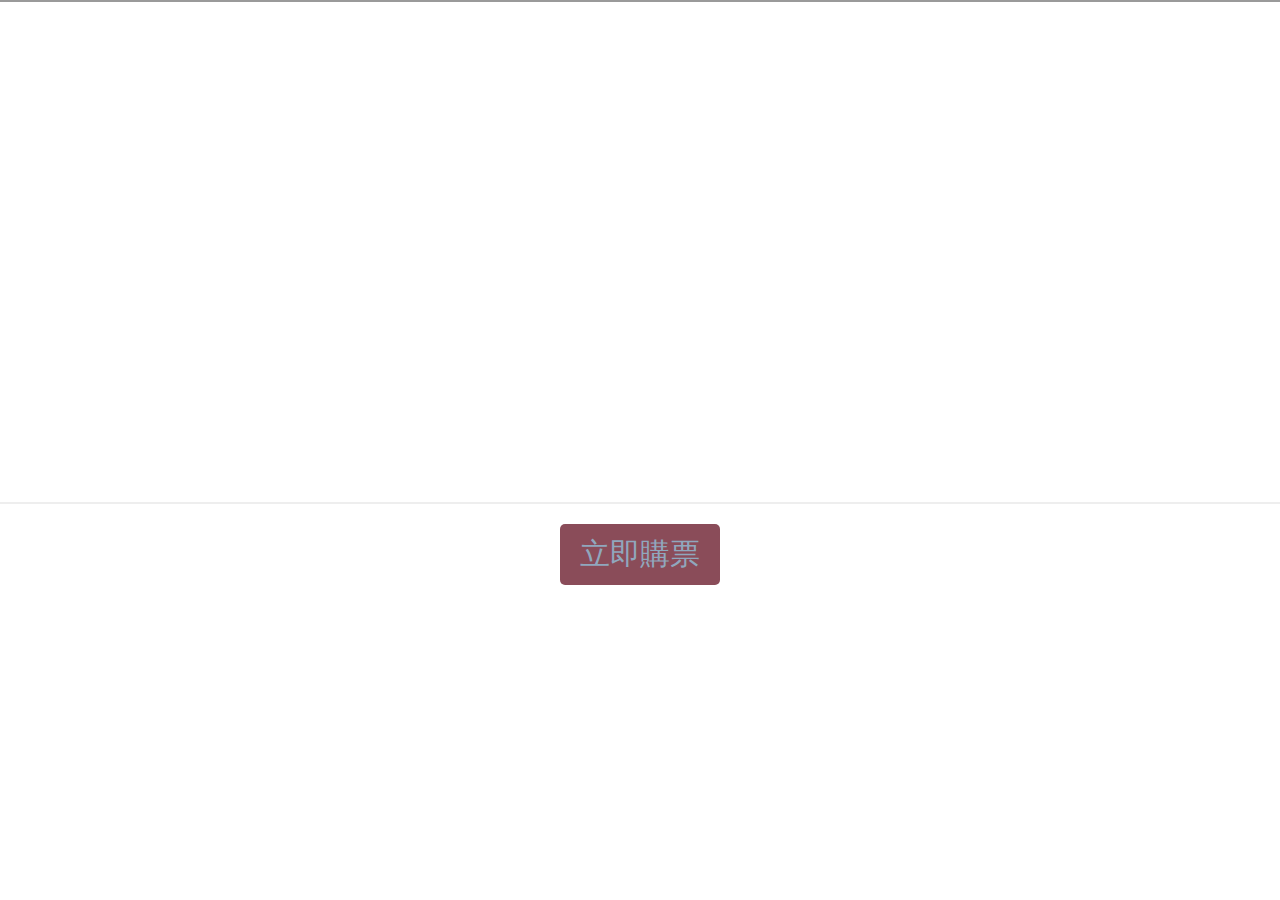
<file: index.html>
<!DOCTYPE html>
<html lang="en">
<head>
    <meta charset="UTF-8">
    <meta name="viewport" content="width=device-width, initial-scale=1.0">
    <title>主頁面</title>
    <style>
        /* 這裡可以放一些基本的CSS樣式 */
        body {
            font-family: Arial, sans-serif;
            margin: 0;
            padding: 0;
            display: flex;
            flex-direction: column;
            align-items: center;
        }

        button {
            margin-top: 20px;
            padding: 10px 20px;
            font-size: 30px;
            cursor: pointer;
            background-color: rgba(136, 72, 86, 0.98);
            color: #90a7bd;
            border: none;
            border-radius: 5px;
            transition: background-color 0.3s, transform 0.3s;
        }
        button:hover {
            background-color: #0056b3;
            transform: scale(1.05);
        }
        button:active {
            background-color: #003d80;
        }
    </style>
</head>
<body>
<!-- 嵌入官網的內容 -->
<iframe src="https://www.vscinemas.com.tw/vsweb/" width="100%" height="500px"></iframe>

<!-- 跳轉按鈕 -->
<button id="customPageButton">立即購票</button>
<script>
    // JavaScript來處理按鈕點擊事件
    document.getElementById('customPageButton').addEventListener('click', function() {
        window.location.href = 'https://d1204459.github.io/webH51/index2.html';
    });
</script></body>
</html>
</file>
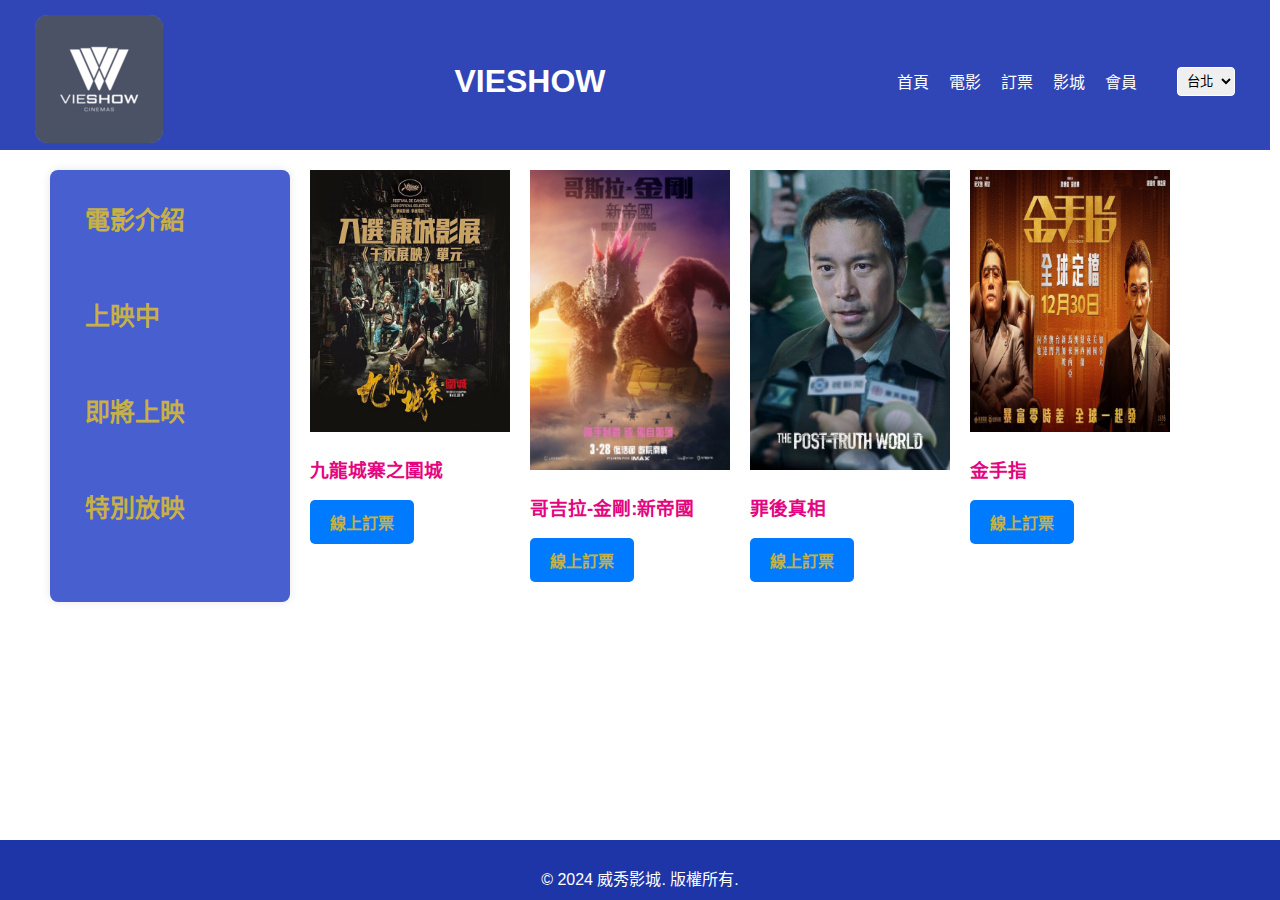
<file: index2.html>
<!DOCTYPE html>
<html lang="zh-TW">
<head>
    <meta charset="UTF-8">
    <meta name="viewport" content="width=device-width, initial-scale=1.0">
    <title>VIESHOW</title>
    <link rel="stylesheet" href="index2css.css">

</head>
<body>
<!-- 頁首 -->
<header>
    <div class="header-container">
        <div class="logo-container">
        <img src="5.png" alt="VIESHOW Logo"> <!-- 在這裡添加圖片元素 -->
        </div>
        <h1>VIESHOW</h1>
        <nav>
            <ul>
                <li><a href="#">首頁</a></li>
                <li><a href="#">電影</a></li>
                <li><a href="#">訂票</a></li>
                <li><a href="#">影城</a></li>
                <li><a href="#">會員</a></li>
            </ul>
            <!-- 新增下拉選單 -->
            <select id="citySelector">
                <option value="taipei">台北</option>
                <option value="taichung">台中</option>
                <option value="kaohsiung">高雄</option>
                <option value="tainan">台南</option>
            </select>
        </nav>
    </div>
</header>

<!-- 主內容區 -->
<div class="main-container">
    <!-- 側邊選單 -->
    <aside class="sidebar">
        <ul>
            <li><a href="#">電影介紹</a></li>
            <li><a href="#">上映中</a></li>
            <li><a href="#">即將上映</a></li>
            <li><a href="#">特別放映</a></li>
        </ul>
    </aside>

    <!-- 主要內容區 -->
    <main>
        <!-- 彈跳視窗內容 -->
        <div id="myModal1" class="modal">
            <div class="modal-content">
                <span class="closeButton">Close</span>
                <p>此票已售完請更換電影</p>
            </div>
        </div>
        <div class="movie-grid">
            <div class="movie-item">
                <img src="1.png" alt="Movie 1">
                <h3>九龍城寨之圍城</h3>
                <button class="book-tickket-button" id="notButton1">線上訂票</button>
            </div>
            <!-- 彈跳視窗內容 -->
            <div id="myModal2" class="modal">
                <div class="modal-content">
                    <span class="closeButton">Close</span>
                    <p>此票已售完請更換電影</p>
                </div>
            </div>
            <div class="movie-item">
                <img src="2.png" alt="Movie 2">
                <h3>哥吉拉-金剛:新帝國</h3>
                <button class="book-tickket-button" id="notButton2">線上訂票</button>
            </div>
            <!-- 彈跳視窗內容 -->
            <div id="myModal3" class="modal">
                <div class="modal-content">
                    <span class="closeButton">Close</span>
                    <p>系統維護中請稍後再試</p>
                </div>
            </div>
            <div class="movie-item">
                <img src="3.png" alt="Movie 3">
                <h3>罪後真相</h3>
                <button class="book-tickket-button" id="notButton3">線上訂票</button>
            </div>
            <!-- 彈跳視窗內容 -->
            <div id="myModal4" class="modal">
                <div class="modal-content">
                    <span class="closeButton">Close</span>
                    <p>系統維護中請稍後再試</p>
                </div>
            </div>
            <div class="movie-item">
                <img src="4.png" alt="Movie 4">
                <h3>金手指</h3>
                <button class="book-tickket-button" id="notButton4">線上訂票</button>
            </div>
        </div>
    </main>
</div>

<!-- 頁尾 -->
<footer>
    <div class="footer-container">
        <p>&copy; 2024 威秀影城. 版權所有.</p>
    </div>
</footer>

<script src="sc.js"></script>
</body>
</html>
</file>
<file: index2css.css>
body {
    font-family: Arial, sans-serif;
    margin: 0;
    padding: 0;
}

header {
    background-color: #3046b7;
    color: white;
    padding: 15px 0;
    height: 120px; /* 調整選單的高度 */
    margin-right: 10px;
}




.header-container {
    display: flex;
    justify-content: space-between;
    align-items: center;
    max-width: 1200px;
    margin: 0 auto;
    padding: 0 20px;
}

nav {
    display: flex;
    align-items: center;
}

nav ul {
    list-style: none;
    padding: 0;
    margin: 0;
    display: flex;
    margin-right: 20px;
}

nav ul li {
    margin-right: 20px;
}

nav ul li a {
    color: #ffffff;
    text-decoration: none;
}

#citySelector {
    padding: 5px;
    border-radius: 4px;
    border: 1px solid #ffffff;
}

.main-container {
    display: flex;
    color: #e40580;
    max-width: 1200px;
    margin: 20px auto;
    padding: 0 20px;
}

.sidebar {
    width: 200px;
    background-color: rgba(21, 52, 194, 0.79);
    padding: 20px;
    box-shadow: 0 0 10px rgba(0, 0, 0, 0.1);
    border-radius: 8px;
    margin-left: 10px;
}
@media (max-width: 600px) {
    .sidebar {
        width: 200px; /* 在螢幕小於 600px 時保持原有的 200px 寬度 */

    }
}

.sidebar ul {
    list-style: none;
    padding: 0;
    margin: 0;
}

.sidebar ul li {
    margin-bottom: 40px;
}

.sidebar ul li a {
    text-decoration: none;
    color: #c7b045;/*文字顏色*/
    padding: 10px 15px;
    display: block;
    border-radius: 4px;
    transition: background-color 0.3s ease, color 0.3s ease;
    font-weight: bold;/*設為粗體*/
    font-size: 25px;
}
.sidebar ul li a:hover {
    background-color: #ffffff;/*選單浮標顏色*/
    color: #e40580/*選單浮標文字顏色*/
}

.main-sidebar {
    width: 200px;
    background-color: #f9f9f9;
    padding: 20px;
    box-shadow: 0 0 10px rgba(0, 0, 0, 0.1);
    border-radius: 8px;
}

.main-sidebar ul {
    list-style: none;
    padding: 0;
    margin: 0;
}

.main-sidebar ul li {
    margin-bottom: 20px;
}

.main-sidebar ul li a {
    text-decoration: none;
    color: #333;
    padding: 10px 15px;
    display: block;
    border-radius: 4px;
    transition: background-color 0.3s ease, color 0.3s ease;
}

.main-sidebar ul li a:hover {
    background-color: #007BFF;
    color: white;
}


main {
    flex: 1;
    padding-left: 20px;
}

.movie-grid {
    display: flex;
    flex-wrap: wrap;
}

.movie-item {
    width: 200px;
    margin-right: 20px;
    margin-bottom: 20px;
}

.movie-item img {
    width: 100%;
}

footer {
    background-color: #1e35a8;
    color: #ffffff;
    text-align: center;
    padding: 10px 0;
    position: fixed;
    width: 100%;
    bottom: 0;
    height: 40px; /* 調整選單的高度 */
}
.book-tickket-button {
    padding: 10px 20px;
    font-size: 16px;
    cursor: pointer;
    background-color: #007BFF;
    color: #c7b045;
    border: none;
    border-radius: 5px;
    transition: background-color 0.3s, transform 0.3s;
    font-weight: bold;/*設為粗體*/
}

.book-tickket-button:hover {
    background-color: #0056b3;
    transform: scale(1.05);
}

.book-tickket-button:active {
    background-color: #003d80;
}

/* 彈跳視窗樣式 */
.modal {
    display: none; /* 預設隱藏 */
    position: fixed; /* 固定定位 */
    z-index: 1; /* 位於所有其他元素之上 */
    left: 0;
    top: 0;
    width: 100%;
    height: 100%;
    background-color: rgba(0,0,0,0.5); /* 半透明黑色背景 */
}

.modal-content {
    background-color: #4156c0; /* 白色內容背景 */
    color: #c7b045;
    margin: 15% auto; /* 居中對齊 */
    padding: 20px;
    border: 1px solid rgba(196, 12, 12, 0.98);
    width: 80%;
    max-width: 600px; /* 最大寬度 */
}
</file>
